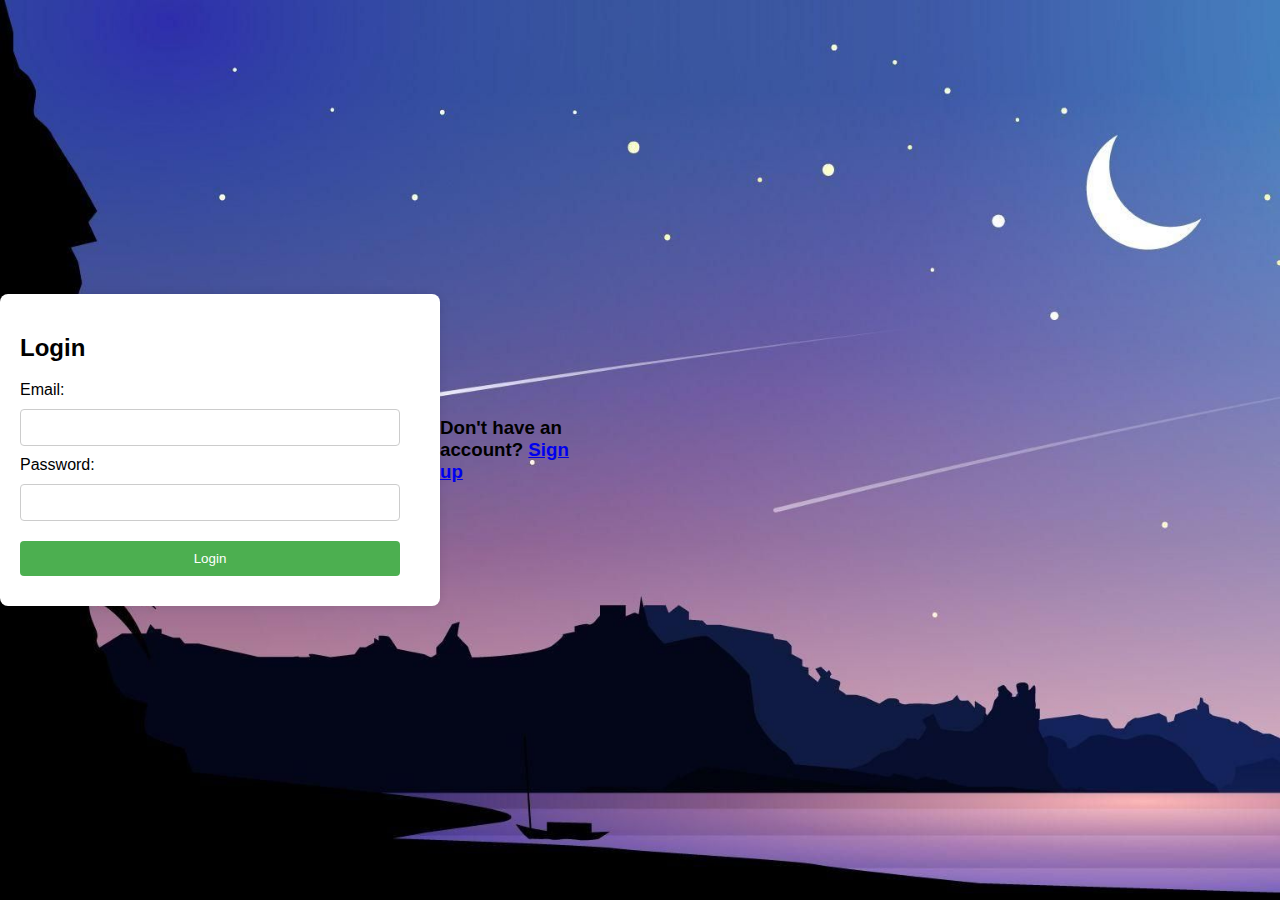
<file: index.html>
<!DOCTYPE html>
<html lang="en">

<head>
    <meta charset="UTF-8">
    <meta name="viewport" content="width=device-width, initial-scale=1.0">
    <title>Login or Sign Up</title>
    <style>
        body {
            font-family: 'comic sans ms', sans-serif;
            margin: 0;
            padding: 0;
            display: flex;
            justify-content: center;
            align-items: center;
            height: 100vh;
            background-image: url("bg3.jpg");
            background-size: cover;
        }
        
        form {
            background-color: #fff;
            padding: 20px;
            border-radius: 8px;
            box-shadow: 0px 0px 10px 0px rgba(0, 0, 0, 0.1);
            max-width: 400px;
            width: 100%;
        }
        
        input[type="text"],
        input[type="password"],
        input[type="email"],
        input[type="submit"] {
            width: calc(100% - 20px);
            padding: 10px;
            margin: 10px 0;
            border: 1px solid #ccc;
            border-radius: 4px;
            box-sizing: border-box;
        }
        
        input[type="submit"] {
            background-color: #4CAF50;
            color: white;
            border: none;
            cursor: pointer;
        }
        
        input[type="submit"]:hover {
            background-color: #45a049;
        }
    </style>
</head>

<body>
    <form id="loginForm" action="welcome.html">
        <h2>Login</h2>
        <label for="email">Email:</label>
        <input type="email" id="email" name="email" required>
        <label for="password">Password:</label>
        <input type="password" id="password" name="password" required>
        <input type="submit" value="Login">
    </form>

    <h3>
        <p id="toggleFormText">Don't have an account? <a href="signup.html">Sign up</a></p>
    </h3>
    <iframe style="border-radius:12px" src="https://open.spotify.com/embed/playlist/37i9dQZF1DXdpQPPZq3F7n?utm_source=generator&theme=0" width="100%" height="152" frameBorder="0" allowfullscreen="" allow="autoplay; clipboard-write; encrypted-media; fullscreen; picture-in-picture"
        loading="lazy"></iframe></body>

</html>
</file>
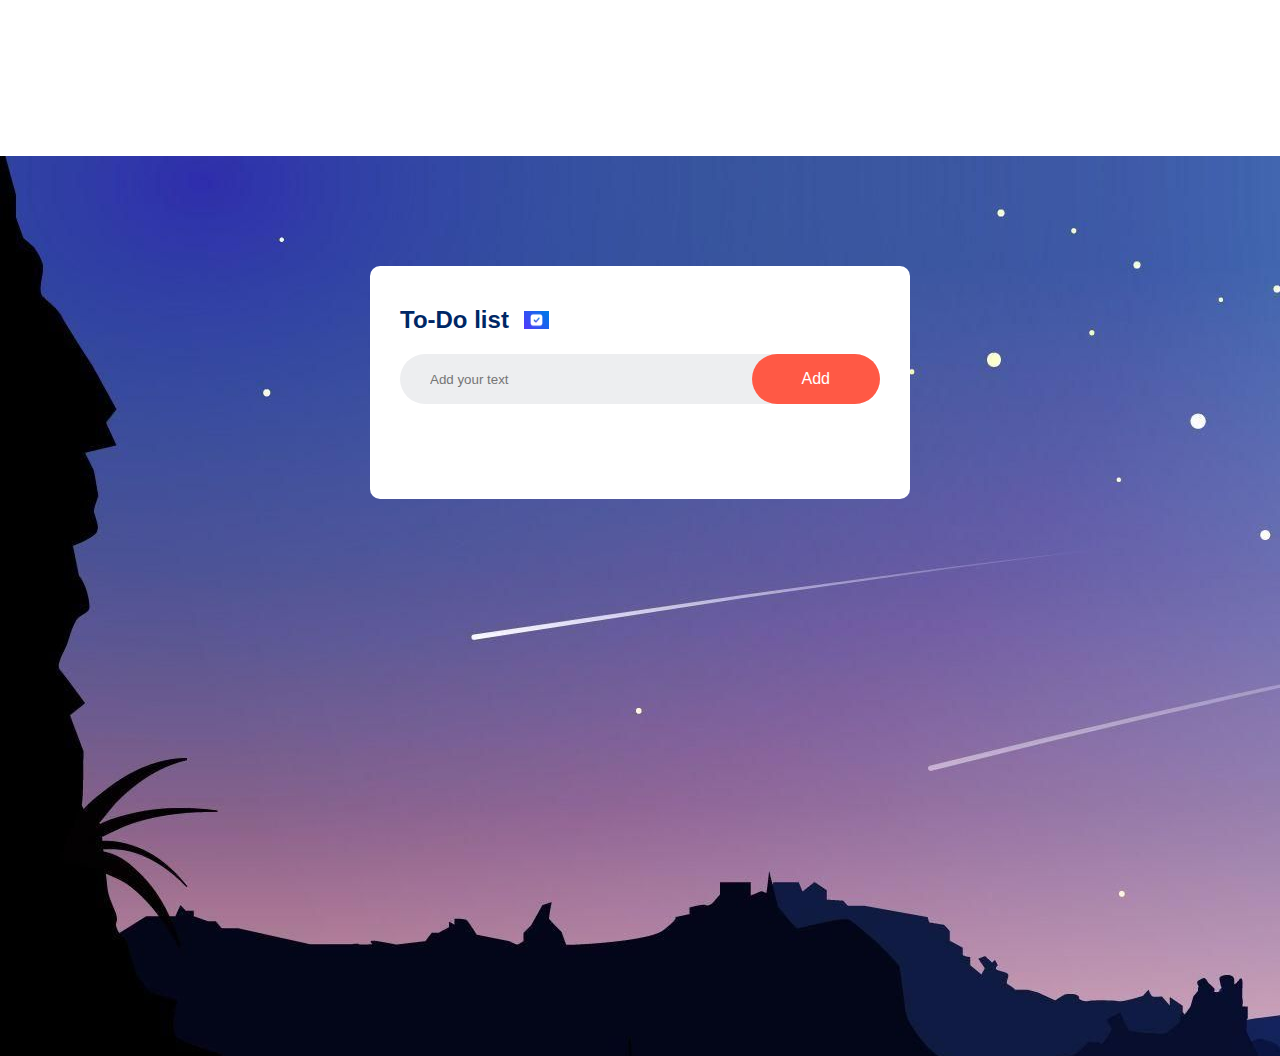
<file: main.html>
<!DOCTYPE html>
<html lang="en">

<head>
    <meta charset="UTF-8">
    <meta name="viewport" content="width=device-width, initial-scale=1.0">
    <title>To-Do list App</title>
    <link rel="stylesheet" href="style.css">
</head>

<body>
    <iframe style="border-radius:12px" src="https://open.spotify.com/embed/playlist/37i9dQZF1DXdpQPPZq3F7n?utm_source=generator&theme=0" width="100%" height="152" frameBorder="0" allowfullscreen="" allow="autoplay; clipboard-write; encrypted-media; fullscreen; picture-in-picture"
        loading="lazy"></iframe>
    <div class="container">
        <div class="todo-app">
            <h2>To-Do list<img id="img" src="TO DO LIST ICON.png" width="10%" height="10%"></h2>
            <div class="row">
                <input type="text" id="input-box" placeholder="Add your text">
                <BUTTON onclick="addTask()">Add</BUTTON>
            </div>
            <ul id="list-container"></ul>
        </div>
    </div>
    <script src="script.js"></script>

</body>

</html>
</file>
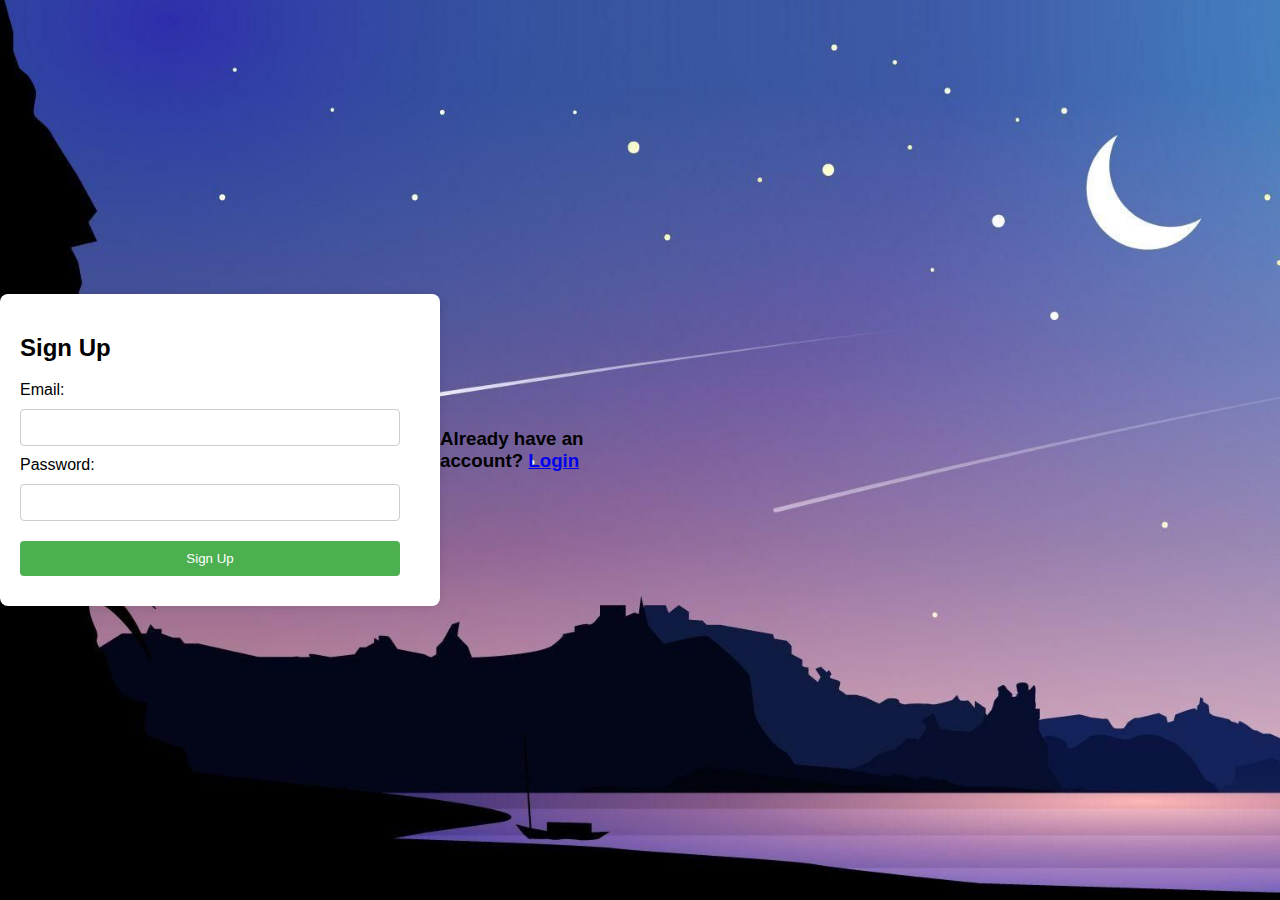
<file: signup.html>
<!DOCTYPE html>
<html lang="en">

<head>
    <meta charset="UTF-8">
    <meta name="viewport" content="width=device-width, initial-scale=1.0">
    <title>Login or Sign Up</title>
    <style>
        body {
            font-family: comic sans ms, sans-serif;
            margin: 0;
            padding: 0;
            display: flex;
            justify-content: center;
            align-items: center;
            height: 100vh;
            background-image: url("bg3.jpg");
            background-size: cover;
        }
        
        form {
            background-color: #fff;
            padding: 20px;
            border-radius: 8px;
            box-shadow: 0px 0px 10px 0px rgba(0, 0, 0, 0.1);
            max-width: 400px;
            width: 100%;
        }
        
        input[type="text"],
        input[type="password"],
        input[type="email"],
        input[type="submit"] {
            width: calc(100% - 20px);
            padding: 10px;
            margin: 10px 0;
            border: 1px solid #ccc;
            border-radius: 4px;
            box-sizing: border-box;
        }
        
        input[type="submit"] {
            background-color: #4CAF50;
            color: white;
            border: none;
            cursor: pointer;
        }
        
        input[type="submit"]:hover {
            background-color: #45a049;
        }
    </style>
</head>

<body>
    <form id="signupForm" action="welcome.html">
        <h2>Sign Up</h2>
        <label for="newEmail">Email:</label>
        <input type="email" id="newEmail" name="newEmail" required>
        <label for="newPassword">Password:</label>
        <input type="password" id="newPassword" name="newPassword" required>
        <input type="submit" value="Sign Up">
    </form>

    <h3>
        <p id=" toggleFormText ">Already have an account? <a href="index.html ">Login</a></p>
    </h3>
    <iframe style="border-radius:12px" src="https://open.spotify.com/embed/playlist/37i9dQZF1DXdpQPPZq3F7n?utm_source=generator&theme=0" width="100%" height="152" frameBorder="0" allowfullscreen="" allow="autoplay; clipboard-write; encrypted-media; fullscreen; picture-in-picture"
        loading="lazy"></iframe>
</body>

</html>
</file>
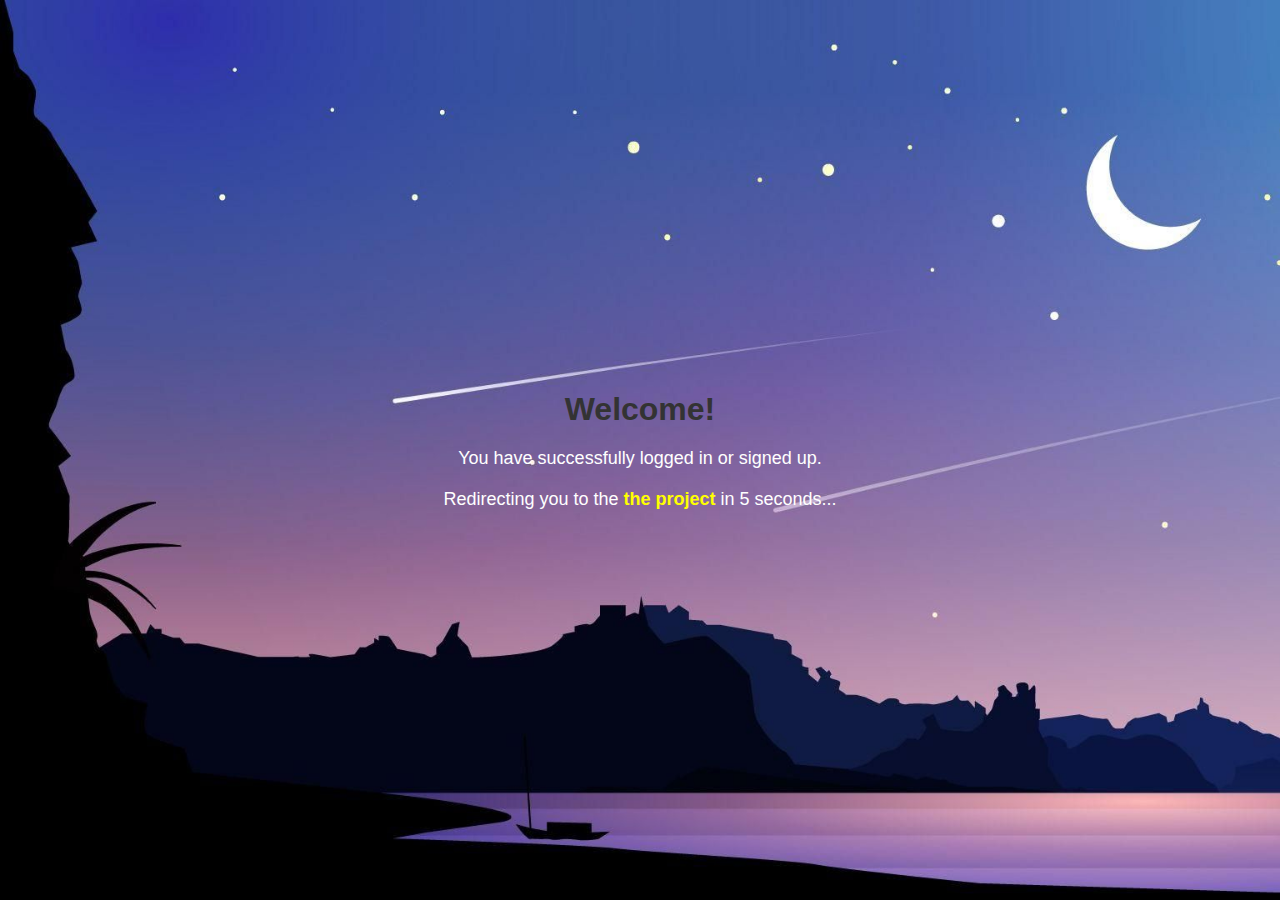
<file: welcome.html>
<!DOCTYPE html>
<html lang="en">

<head>
    <meta charset="UTF-8">
    <meta http-equiv="refresh" content="5;url=index.html">
    <meta name="viewport" content="width=device-width, initial-scale=1.0">
    <title>Welcome</title>
    <style>
        body {
            font-family: Algerian, sans-serif;
            margin: 0;
            padding: 0;
            display: flex;
            justify-content: center;
            align-items: center;
            height: 100vh;
            background-image: url("bg3.jpg");
            background-size: cover;
        }
        
        .welcome-container {
            text-align: center;
        }
        
        h1 {
            color: #333;
            margin-bottom: 20px;
        }
        
        p {
            color: #ffffff;
            font-size: 18px;
            margin-bottom: 20px;
        }
        
        a {
            color: #ffff00;
            text-decoration: none;
            font-weight: bold;
        }
    </style>
</head>

<body>

    <div class="welcome-container">
        <h1>Welcome!</h1>
        <p>You have successfully logged in or signed up.</p>
        <p>Redirecting you to the
            <a href="main.html">the project</a> in 5 seconds...</p>
    </div>
</body>

</html>
</file>
<file: style.css>
* {
    margin: 0;
    padding: 0;
    font-family: 'Rog Fonts', sans-serif;
    box-sizing: border-box;
}

.container {
    background-image: url("bg3.jpg");
    padding: 10px;
    width: 100%;
    height: 100vh;
}

#img {
    padding-left: 1%;
}

.todo-app {
    width: 100%;
    max-width: 540px;
    background: #fff;
    margin: 100px auto 20px;
    padding: 40px 30px 70px;
    border-radius: 10px;
}

.todo-app h2 {
    color: #002765;
    display: flex;
    align-items: center;
    margin-bottom: 20px;
}

.todo-app h2 img {
    width: 30px;
    margin-left: 10px;
}

.row {
    display: flex;
    align-items: center;
    justify-content: space-between;
    background: #edeef0;
    border-radius: 30px;
    padding-left: 20px;
    margin-bottom: 25px;
}

input {
    flex: 1;
    border: none;
    outline: none;
    background: transparent;
    padding: 10px;
    font-weight: 14px;
}

button {
    border: none;
    outline: none;
    padding: 16px 50px;
    background: #ff5945;
    color: #fff;
    font-size: 16px;
    cursor: pointer;
    border-radius: 40px;
}

ul li {
    list-style: none;
    font-size: 17px;
    padding: 12px 8px 12px 50px;
    user-select: none;
    cursor: pointer;
    position: relative;
}

ul li::before {
    content: '';
    position: absolute;
    height: 28px;
    width: 28px;
    border-radius: 50%;
    background-image: url(unchecked.png);
    background-size: cover;
    background-position: center;
    top: 12px;
    left: 8px;
}

ul li.checked {
    color: #555;
    text-decoration: line-through;
}

ul li.checked::before {
    background-image: url(checked.png);
}

ul li span {
    position: absolute;
    right: 0;
    top: 5px;
    width: 40px;
    height: 40px;
    font-size: 22px;
    color: #555;
    line-height: 40px;
    text-align: center;
    border-radius: 50%;
}

ul li span:hover {
    background: #edeef0;
}
</file>
